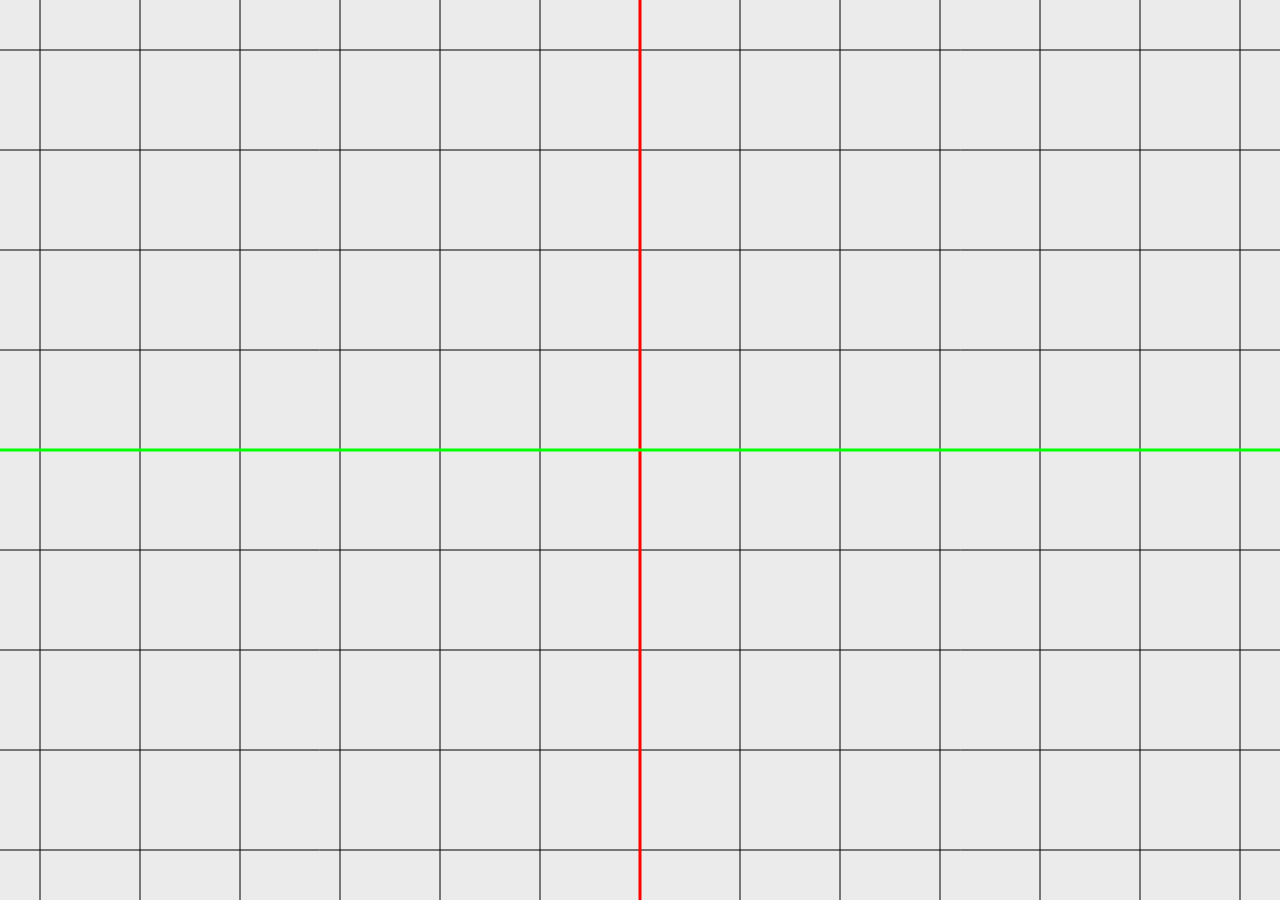
<file: projects/neil/index.html>
<!DOCTYPE html>
<html lang="en">

<head>
	<meta charset="UTF-8">
	<meta name="viewport" content="width=device-width, initial-scale=1.0">

	<title>Q5 template</title>

	<link rel="stylesheet" href="src/style.css">
</head>

<body>

	<!-- Core Libraries -->
	<script src="lib/q5.js"></script>
	<script src="lib/seedrandom.js"></script>
	<script src="lib/lil-gui.js"></script>
	<script src="lib/stats.js"></script>

	<!-- PICK A PHYSICS ENGINE -->
	<!-- <script src="lib/matter.js"></script> -->
	<script src="lib/planck.js"></script>

	<!-- PICK AN AUDIO LIBRARY -->
	<!-- <script src="lib/p5sound.js"></script> -->
	<script src="lib/howler.js"></script>
	<!-- <script src="lib/tone.js"></script> -->

	<!-- User Modules -->
	<script src="src/theme.js"></script>
	<script src="src/game.js"></script>
	<script src="src/camera.js"></script>

	<!-- main entry point -->
	<script src="src/main.js"></script>

</body>

</html>
</file>
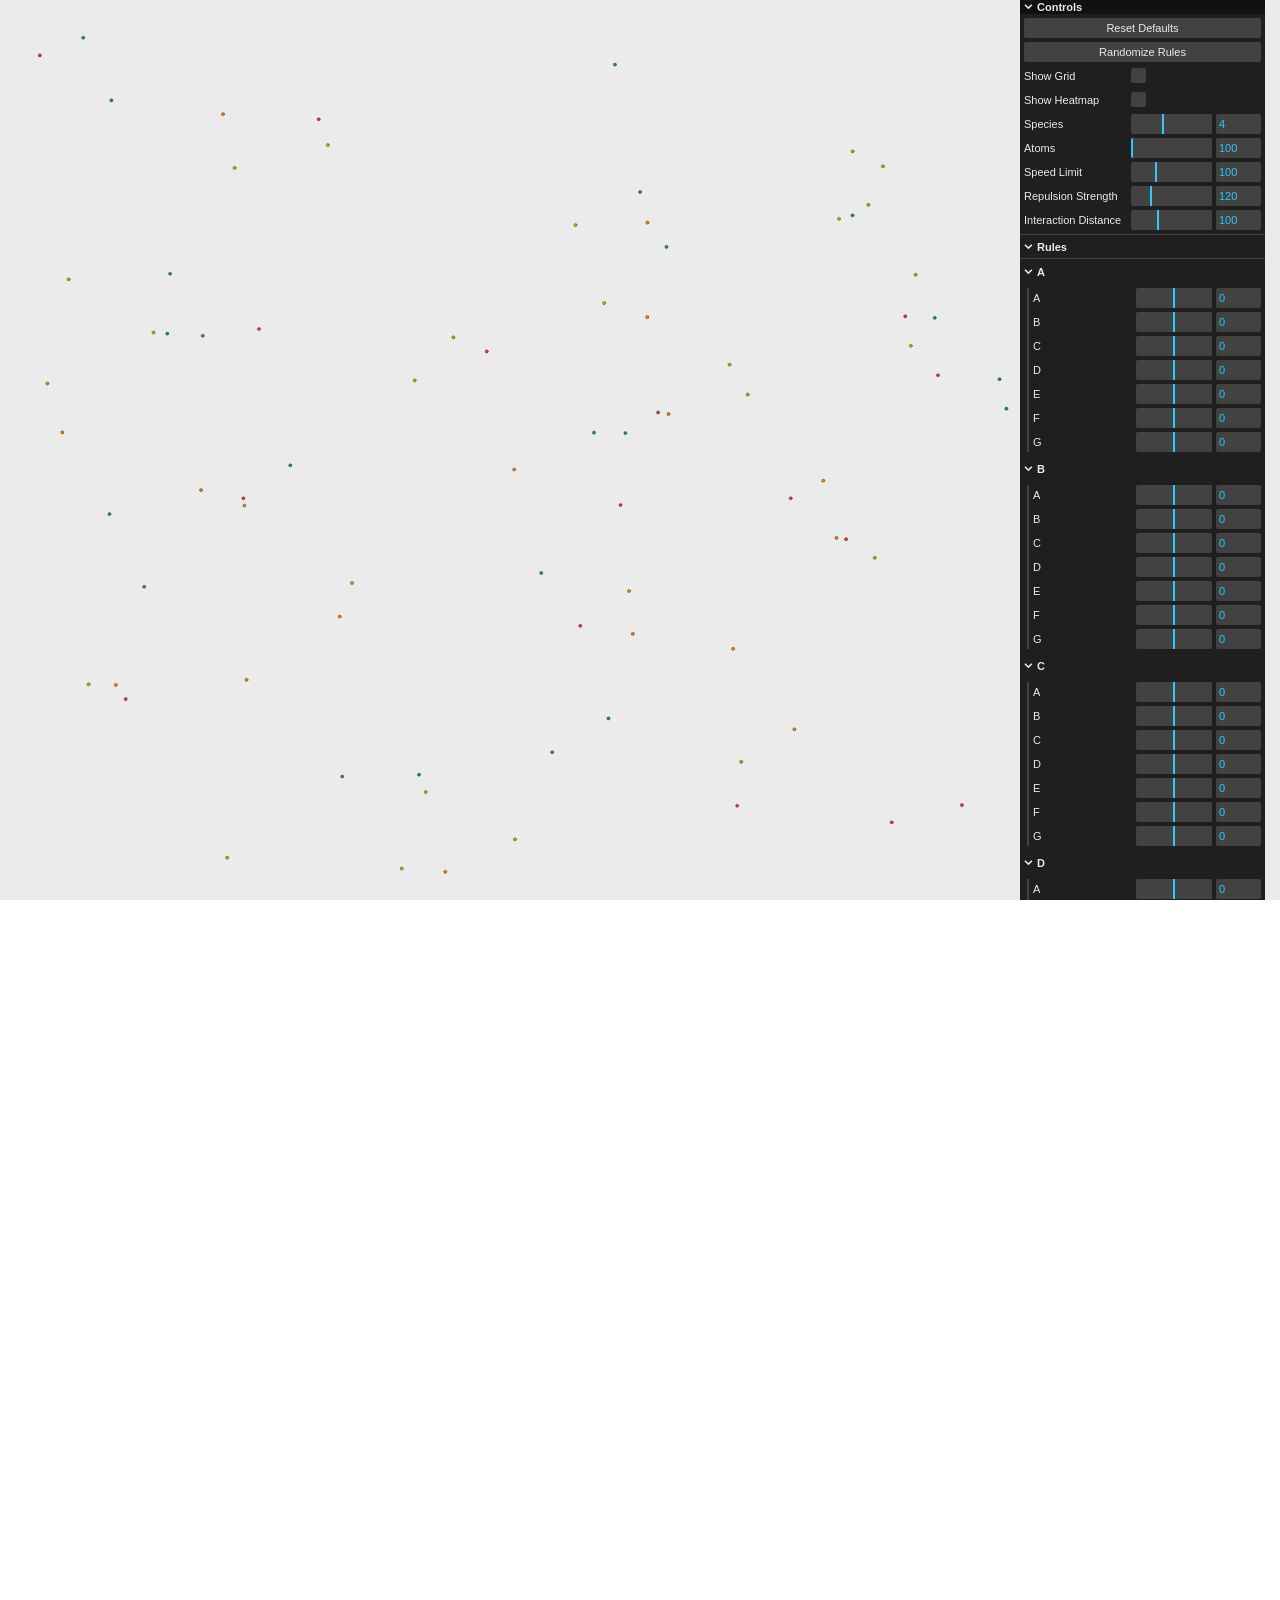
<file: projects/plife/index.html>
<!DOCTYPE html>
<html lang="en">
<head>
	<meta charset="UTF-8">
	<meta name="viewport" content="width=device-width, initial-scale=1.0">
	<title>Particle Life v 0.01</title>
	<link rel="stylesheet" href="src/style.css">
</head>
<body>
	<!-- Core Libraries -->
	<script src="lib/q5.js"></script>
	<script src="lib/seedrandom.js"></script>
	<script src="lib/lil-gui.js"></script>
	<script src="lib/stats.js"></script>
	<script src="lib/howler.js"></script>
	
	<!-- User Modules -->
	<script src="src/theme.js"></script>
	<script src="src/rules.js"></script>
	<script src="src/world.js"></script>
	<script src="src/camera.js"></script>
	<script src="src/grid.js"></script>
	<script src="src/atom.js"></script>

	<!-- main entry point -->
	<script src="src/main.js"></script>

</body>
</html>
</file>
<file: projects/neil/src/style.css>
/* style.css

* Chris Geese © 2026
    */

/* Remove browser defaults */
html,
body {
margin: 0;
padding: 0;
width: 100%;
height: 100%;
overflow: hidden;
}

/* Fullscreen canvas */
canvas {
display: block;
width: 100vw;
height: 100vh;
border: none;
}
</file>
<file: projects/plife/src/style.css>
/* style.css

* Chris Geese © 2026
    */

/* Remove browser defaults */
html,
body {
margin: 0;
padding: 0;
width: 100%;
height: 100%;
overflow: hidden;
}

/* Fullscreen canvas */
canvas {
display: block;
width: 100vw;
height: 100vh;
border: none;
}
</file>
